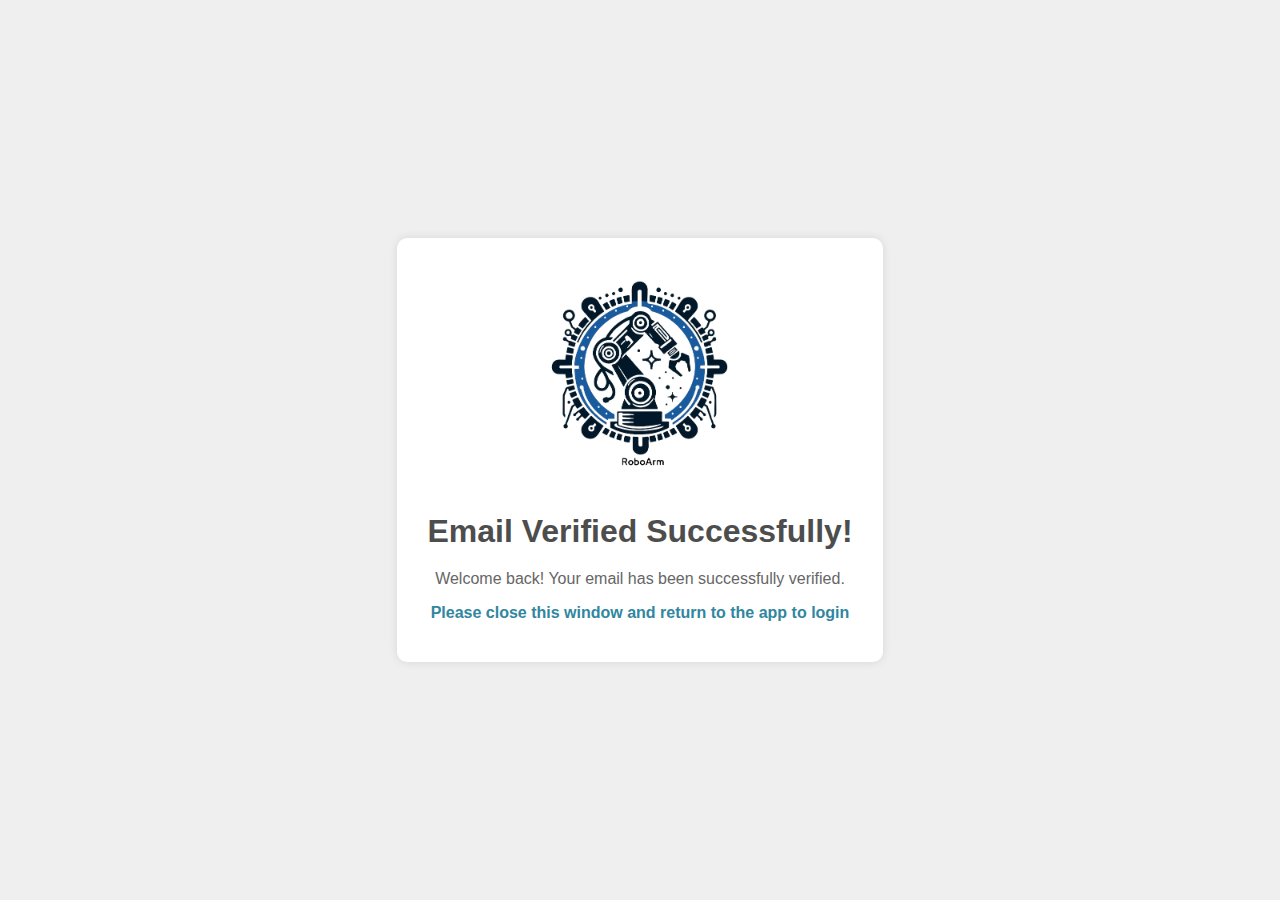
<file: Web/Account Mangment/public/index.html>
<!DOCTYPE html>
<html lang="en">

<head>
    <meta charset="UTF-8">
    <meta name="viewport" content="width=device-width, initial-scale=1.0">
    <link rel="icon" type="image/x-icon" href="images/roboarmlogo.png">
    <title>Email Verification Success</title>
    <style>
        body {
            font-family: Arial, sans-serif;
            background-color: #EFEFEF;
            margin: 0;
            padding: 0;
            display: flex;
            justify-content: center;
            align-items: center;
            height: 100vh;
        }

        .container {
            text-align: center;
            background-color: #FFF;
            padding: 30px;
            border-radius: 10px;
            box-shadow: 0px 0px 10px 0px rgba(0, 0, 0, 0.1);
            animation: fadeIn 0.5s ease-out;
            position: relative;
        }

        .container img {
            width: 200px;
            border-radius: 50%;
            margin-bottom: 20px;
        }

        h1 {
            color: #4D4D4D;
            margin-bottom: 20px;
            animation: slideInDown 0.5s ease-out;
        }

        p {
            color: #666;
            margin-bottom: 10px;
            animation: slideInUp 0.5s ease-out;
        }

        #p {
            color: #3186A0;
            text-decoration: none;
            font-weight: bold;
            transition: color 0.3s ease;
        }

        #p:hover {
            color: #0056b3;
        }

        @keyframes fadeIn {
            from {
                opacity: 0;
            }

            to {
                opacity: 1;
            }
        }

        @keyframes slideInDown {
            from {
                transform: translateY(-50%);
            }

            to {
                transform: translateY(0);
            }
        }

        @keyframes slideInUp {
            from {
                transform: translateY(50%);
            }

            to {
                transform: translateY(0);
            }
        }
    </style>
</head>

<body>
    <div class="container">
        <img src="images/roboarmlogo.png" alt="roboarmlogo">
        <h1>Email Verified Successfully!</h1>
        <p>Welcome back! Your email has been successfully verified.</p>
        <p id="p">Please close this window and return to the app to login</p>
    </div>
</body>

</html>
</file>
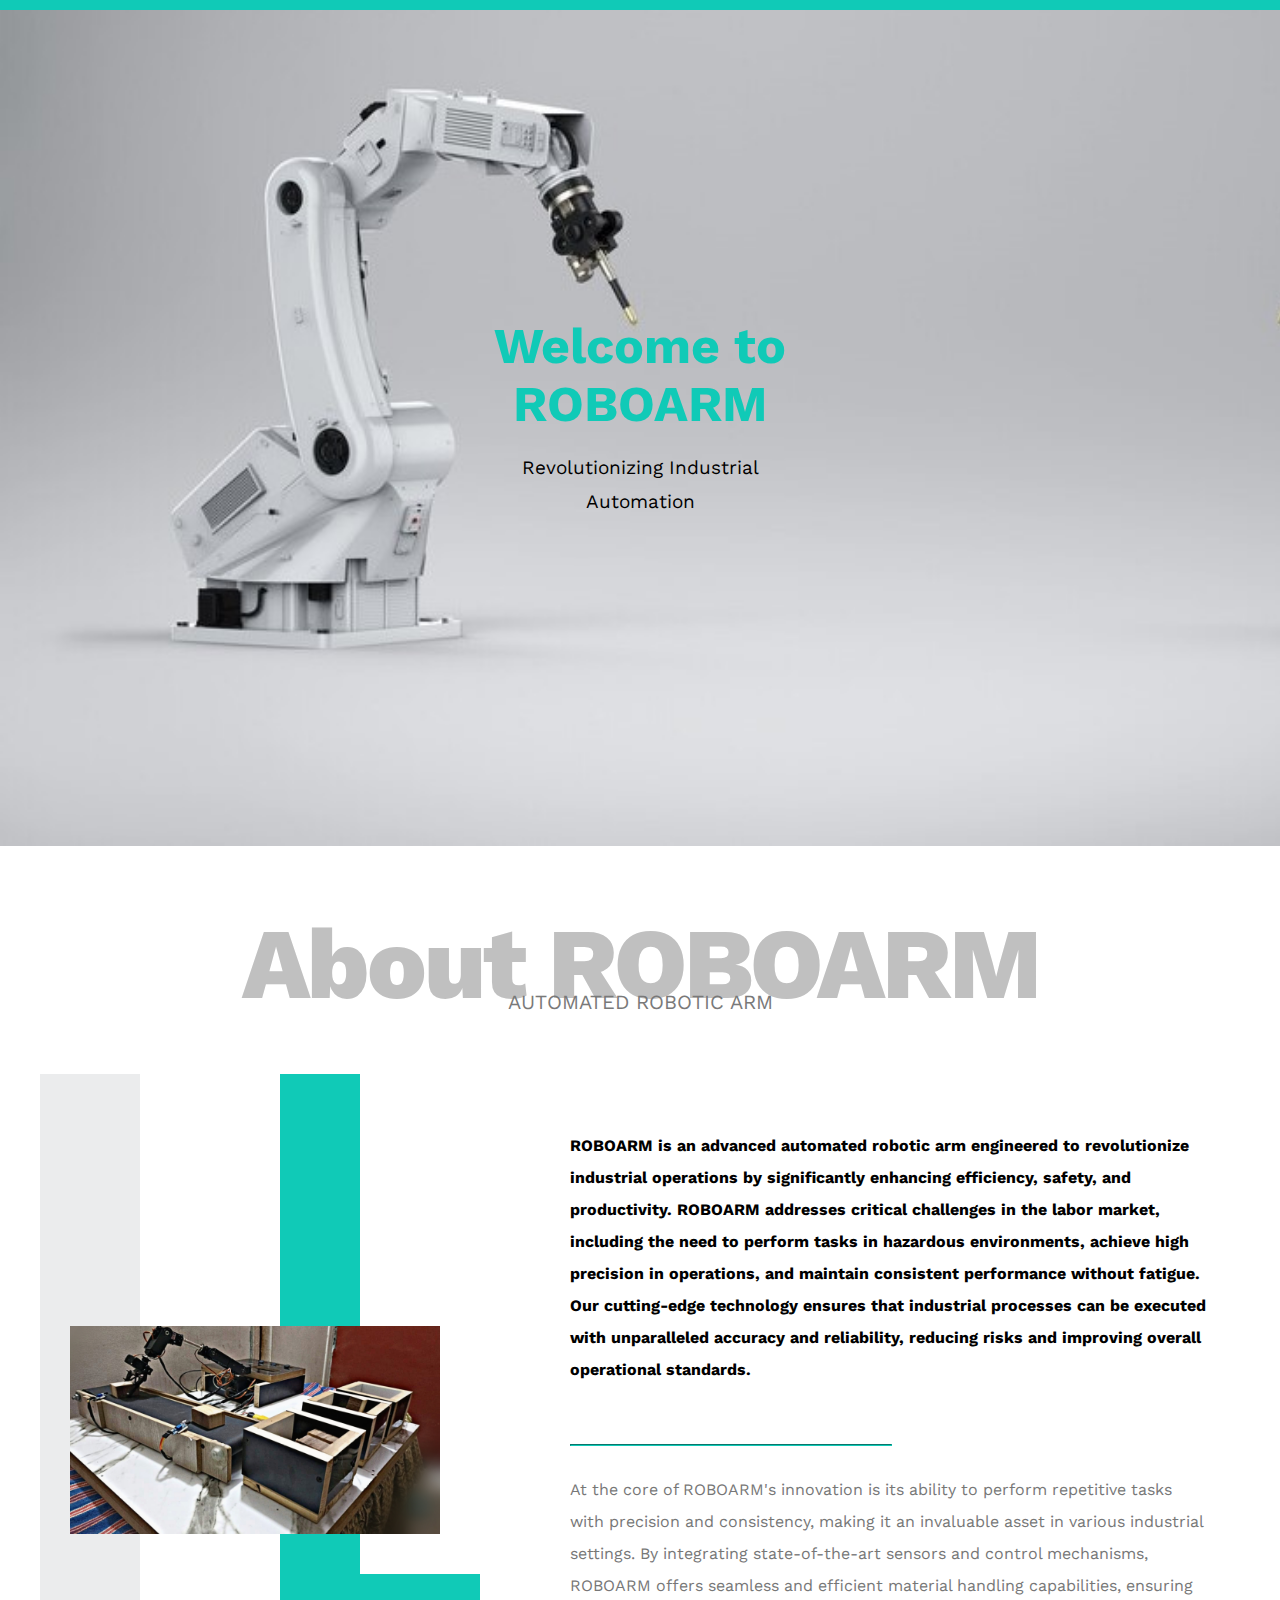
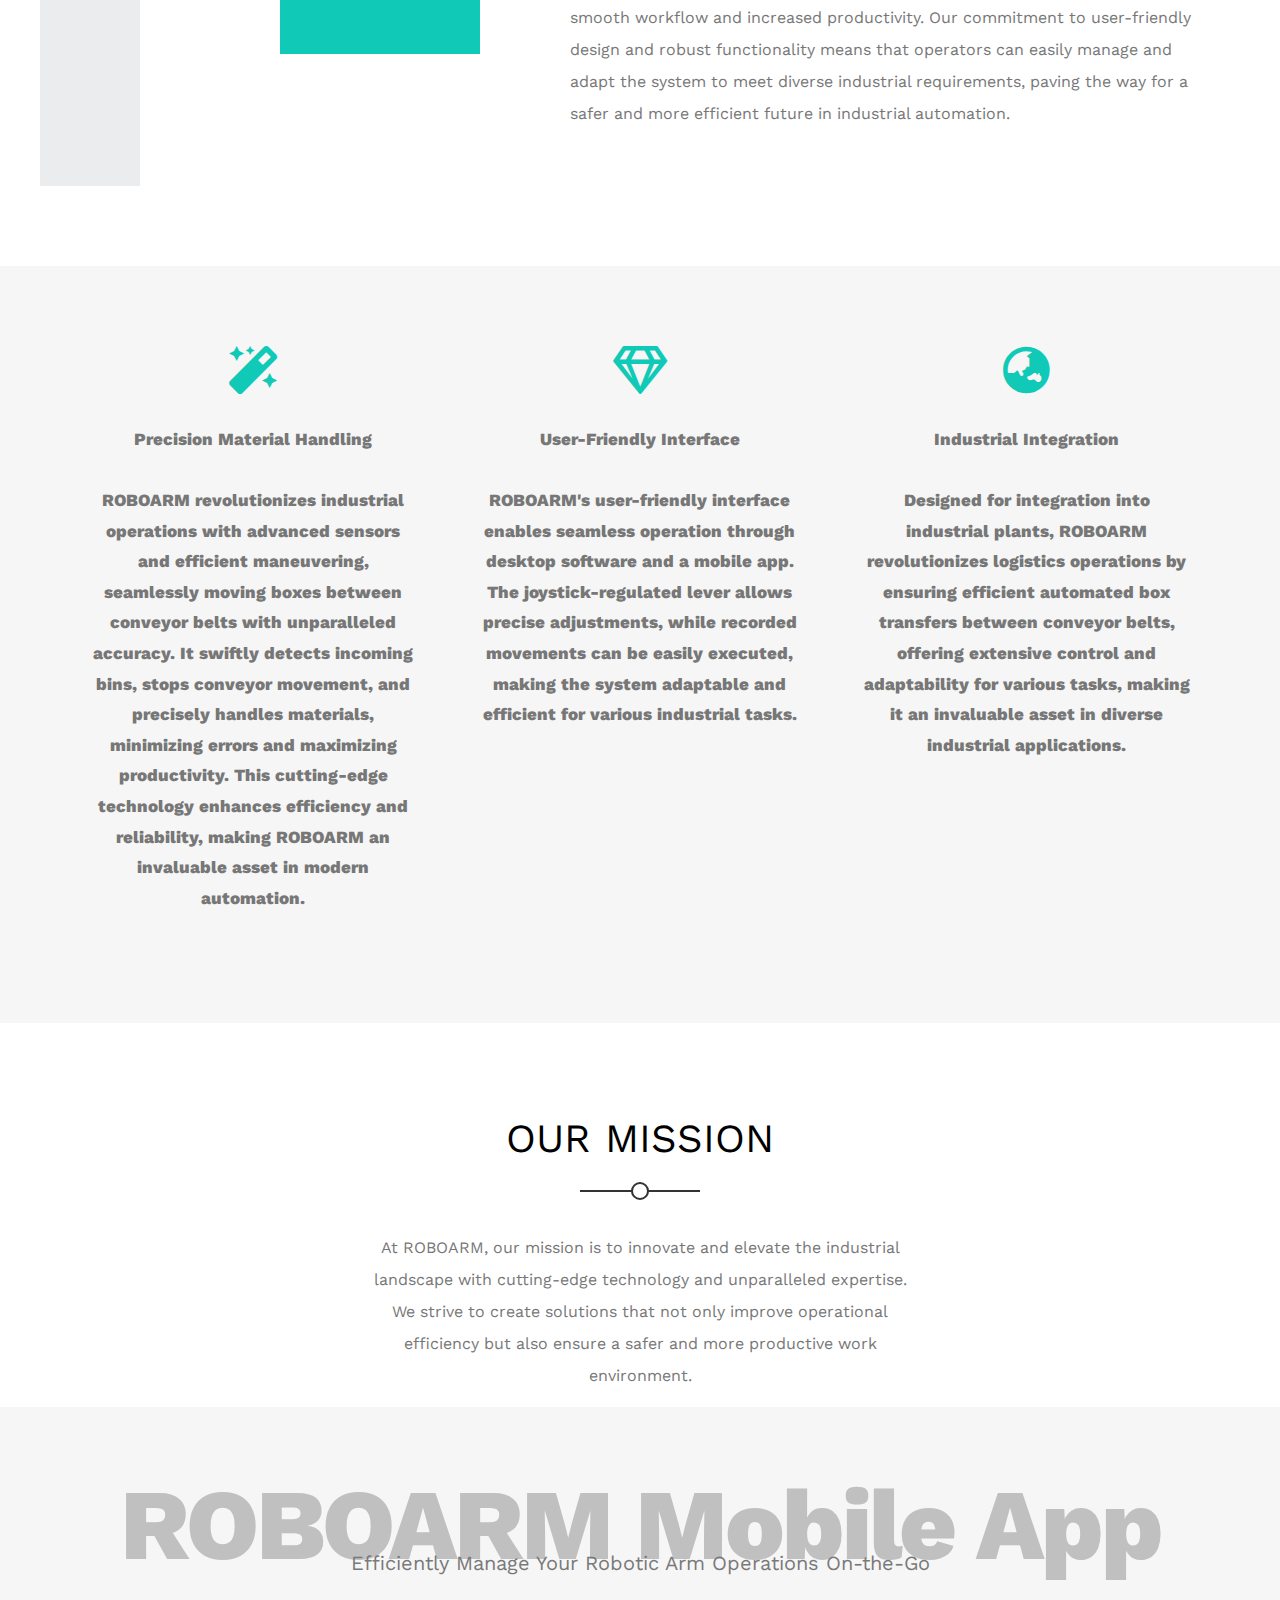
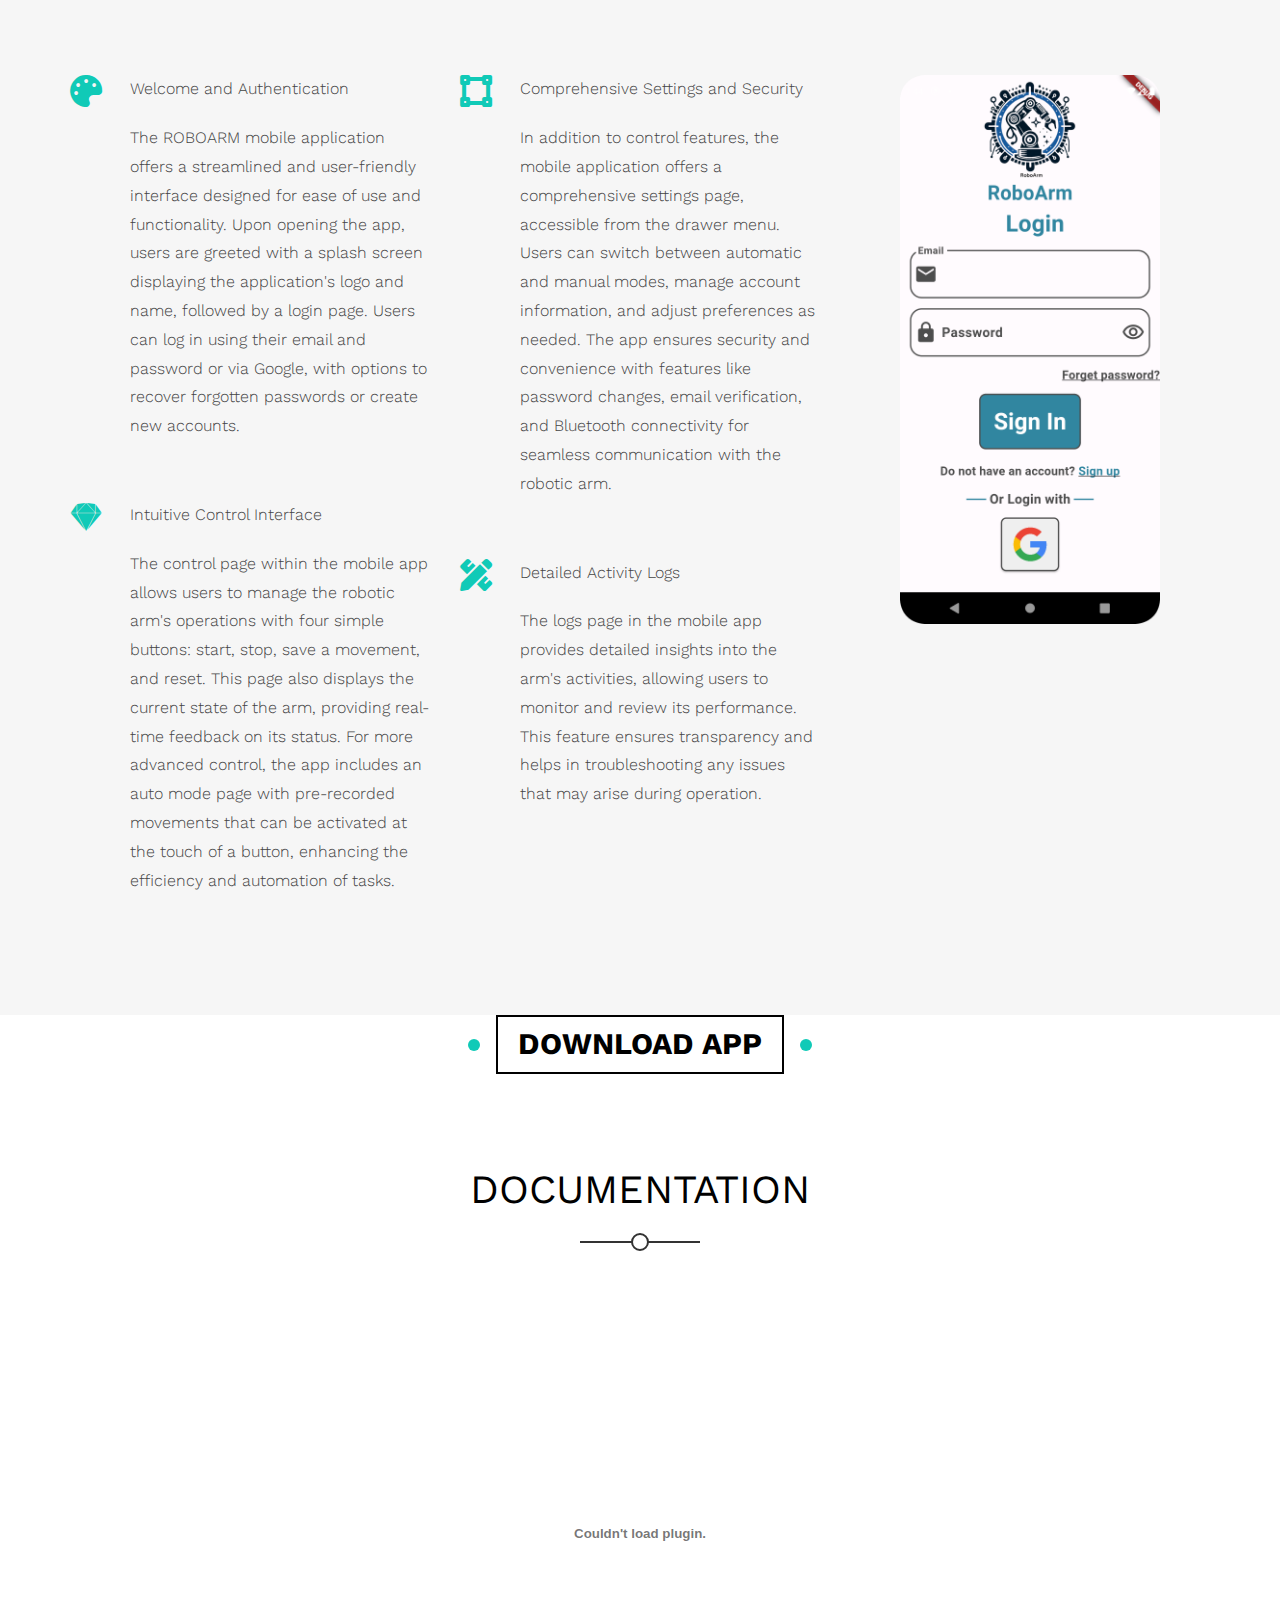
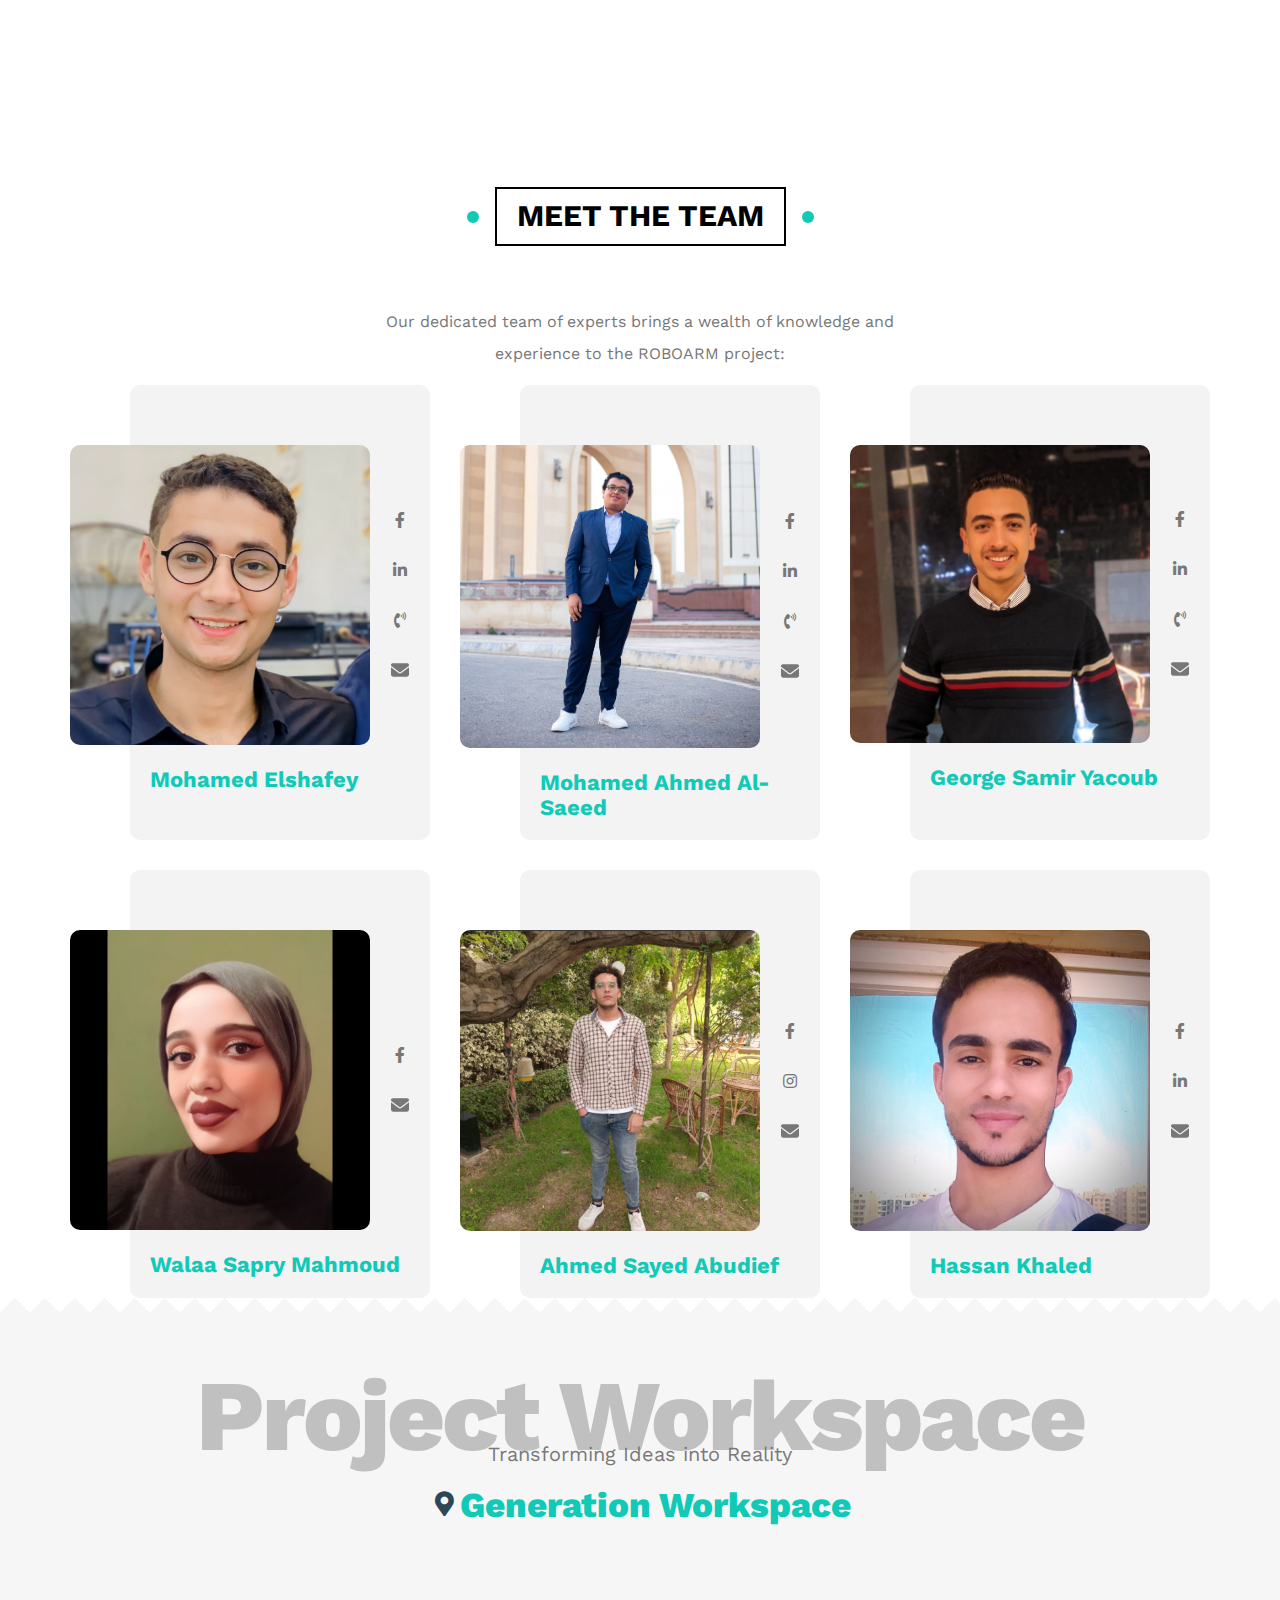
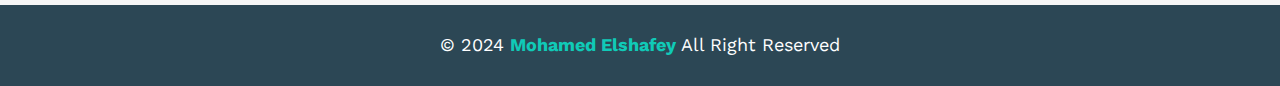
<file: Web/Project Website/public/index.html>
<!DOCTYPE html>
<html lang="en">
<head>
    <meta charset="UTF-8">
    <meta http-equiv="X-UA-Compatible" content="IE=edge">
    <meta name="viewport" content="width=device-width, initial-scale=1.0">
    <meta name="Description" content="Templete training">
    <link rel="icon" type="image/x-icon" href="images/roboarmlogo.ico">
    <!-- Main templete css file -->
    <link rel="stylesheet" href="CSS/leon.css">
    <!-- Render all elements normally -->
    <link rel="stylesheet" href="CSS/normalize.css">
    <!-- Font awesome library -->
    <link rel="stylesheet" href="CSS/all.min.css">
    <!-- Google fonts -->
    <link rel="preconnect" href="https://fonts.googleapis.com">
    <link rel="preconnect" href="https://fonts.gstatic.com" crossorigin>
    <link href="https://fonts.googleapis.com/css2?family=Work+Sans:wght@100;200;300;400;500;600;700;800&display=swap" rel="stylesheet">
    <title>ROBOARM</title>
</head>
<body>
    <div id="long-head"></div>
    <!-- Start landing section -->
    <div class="landing">
        <div class="intro-text">
            <h1>Welcome to ROBOARM</h1>
            <p>Revolutionizing Industrial Automation</p>
        </div>
    </div>
    <!-- End landing section -->
        <!-- Start about -->
        <div class="about" id="about">
            <div class="contanier">
                <h2 class="speacial-heading">About ROBOARM</h2>
                <p>AUTOMATED ROBOTIC ARM</p>
                <div class="about-content">
                    <div class="image">
                        <img src="Images/about.jpg" alt="">
                    </div>
                    <div class="text">
                        <p>
                            ROBOARM is an advanced automated robotic arm engineered to revolutionize industrial operations by significantly
                            enhancing efficiency, safety, and productivity. ROBOARM addresses critical challenges in the labor market, including the
                            need to perform tasks in hazardous environments, achieve high precision in operations, and maintain consistent
                            performance without fatigue. Our cutting-edge technology ensures that industrial processes can be executed with
                            unparalleled accuracy and reliability, reducing risks and improving overall operational standards.
                        </p>
                        <hr>
                        <p>
                            At the core of ROBOARM's innovation is its ability to perform repetitive tasks with precision and consistency, making it
                            an invaluable asset in various industrial settings. By integrating state-of-the-art sensors and control mechanisms,
                            ROBOARM offers seamless and efficient material handling capabilities, ensuring smooth workflow and increased
                            productivity. Our commitment to user-friendly design and robust functionality means that operators can easily manage and
                            adapt the system to meet diverse industrial requirements, paving the way for a safer and more efficient future in
                            industrial automation.
                        </p>
                    </div>
                </div>
            </div>
        </div>
        <!-- End about -->
    <!-- Start features -->
    <div class="features">
        <div class="contanier">
            <div class="feat">
                <i class="fas fa-magic fa-3x"></i>
                <p>Precision Material Handling</p>
                <p>ROBOARM revolutionizes industrial operations with advanced sensors and efficient maneuvering, seamlessly moving boxes
                between conveyor belts with unparalleled accuracy. It swiftly detects incoming bins, stops conveyor movement, and
                precisely handles materials, minimizing errors and maximizing productivity. This cutting-edge technology enhances
                efficiency and reliability, making ROBOARM an invaluable asset in modern automation.</p>
            </div>
            <div class="feat">
                <i class="far fa-gem fa-3x"></i>
                <p>User-Friendly Interface</p>
                <p>ROBOARM's user-friendly interface enables seamless operation through desktop software and a mobile app. The
                joystick-regulated lever allows precise adjustments, while recorded movements can be easily executed, making the system
                adaptable and efficient for various industrial tasks.</p>
            </div>
            <div class="feat">
                <i class="fas fa-globe-asia fa-3x"></i>
                <p>Industrial Integration</p>
                <p>Designed for integration into industrial plants, ROBOARM revolutionizes logistics operations by ensuring efficient
                automated box transfers between conveyor belts, offering extensive control and adaptability for various tasks, making it
                an invaluable asset in diverse industrial applications.</p>
            </div>
        </div>
    </div>
    <!-- End features --> 
    <div class="about2">
        <div class="container2">
            <div class="main-heading2">
                <h2>Our Mission</h2>
                <p>
                    At ROBOARM, our mission is to innovate and elevate the industrial landscape with cutting-edge technology and
                    unparalleled expertise. We strive to create solutions that not only improve operational efficiency but also ensure a
                    safer and more productive work environment.
                </p>
            </div>
        </div>
    </div>
    <!-- Start services -->
    <div class="services con" id="services">
        <div class="contanier ">
            <h2 class="speacial-heading">ROBOARM Mobile App</h2>
            <p>Efficiently Manage Your Robotic Arm Operations On-the-Go</p>
            <div class="services-content">
                <div class="col">
                    <!-- Start service -->
                    <div class="srv">
                        <i class="fas fa-palette fa-2x"></i>
                        <div class="text">
                            <p>Welcome and Authentication</p>
                            <p>
                                The ROBOARM mobile application offers a streamlined and user-friendly interface designed for ease of use and
                                functionality. Upon opening the app, users are greeted with a splash screen displaying the application's logo and name,
                                followed by a login page. Users can log in using their email and password or via Google, with options to recover
                                forgotten passwords or create new accounts.
                            </p>
                        </div>
                    </div>
                    <div class="srv">
                        <i class="fab fa-sketch fa-2x"></i>
                        <div class="text">
                            <p>Intuitive Control Interface</p>
                            <p>
                                The control page within the mobile app allows users to manage the robotic arm's operations with four simple buttons:
                                start, stop, save a movement, and reset. This page also displays the current state of the arm, providing real-time
                                feedback on its status. For more advanced control, the app includes an auto mode page with pre-recorded movements that
                                can be activated at the touch of a button, enhancing the efficiency and automation of tasks.
                            </p>
                        </div>
                    </div>
                    <!-- End service -->
                </div>
                <div class="col">
                    <!-- Start service -->
                    <div class="srv">
                        <i class="fas fa-vector-square fa-2x"></i>
                        <div class="text">
                            <p>Comprehensive Settings and Security</p>
                            <p>
                                In addition to control features, the mobile application offers a comprehensive settings page, accessible from the drawer
                                menu. Users can switch between automatic and manual modes, manage account information, and adjust preferences as needed.
                                The app ensures security and convenience with features like password changes, email verification, and Bluetooth
                                connectivity for seamless communication with the robotic arm.
                            </p>
                        </div>
                    </div>
                    <div class="srv">
                        <i class="fas fa-pencil-ruler fa-2x"></i>
                        <div class="text">
                            <p>Detailed Activity Logs</p>
                            <p>
                                The logs page in the mobile app provides detailed insights into the arm's activities, allowing users to monitor and
                                review its performance. This feature ensures transparency and helps in troubleshooting any issues that may arise during
                                operation.
                            </p>
                        </div>
                        <!-- End service -->
                    </div>
                </div>
                <div class="col">
                    <div class="image img-col">
                        <img src="Images/mobile.png" alt="">
                        
                    </div>
                </div>
                
            </div>
        </div>
    </div>
    <!-- End services -->
    
    <a href="https://drive.google.com/file/d/1cyYwm4uvVp4C34XEg5TqvHN0xQ8GD41H/view?usp=drivesdk" target="_blank" id="app"><h2 class="main-title3">Download App</h2></a>
    <!-- End features -->
    <div class="about2">
        <div class="container2">
            <div class="main-heading2">
                <h2>DOCUMENTATION</h2>
                <embed src="docs/Project documentation.pdf" type="application/pdf" width="100%" height="500px" />
            </div>
        </div>
    </div>
    <!-- Start services -->
    <!-- Start Team -->
    <div class="team3" id="team3">
        <h2 class="main-title3">Meet the Team</h2>
            <!-- End features -->
            <div class="about2">
                <div class="container2">
                    <div class="main-heading2">
                        <p>
                            Our dedicated team of experts brings a wealth of knowledge and experience to the ROBOARM project:
                        </p>
                    </div>
                </div>
            </div>
            <!-- Start services -->
        <div class="container3">
            
            <div class="box3">
                <div class="data3">
                    <img src="Images/team-01.jpg" alt="" />
                    <div class="social3">
                        <a href="https://www.facebook.com/profile.php?id=100018162397224" target="_blank">
                            <i class="fab fa-facebook-f"></i>
                        </a>
                        <a href="https://www.linkedin.com/in/mohamed-elshafey-381401216/" target="_blank">
                            <i class="fab fa-linkedin-in"></i>
                        </a>
                        <a href="https://wa.me/+2001222592846" target="_blank">
                            <i class="fas fa-phone-volume fa-fw"></i>
                        </a>
                        <a href="mailto:moshafey18@gmail.com?subject=Contact" target="_blank">
                            <svg xmlns="http://www.w3.org/2000/svg"  width="18" height="18"
                                viewBox="0 0 512 512"><!--!Font Awesome Free 6.5.2 by @fontawesome - https://fontawesome.com License - https://fontawesome.com/license/free Copyright 2024 Fonticons, Inc.-->
                                <path
                                    style="fill: #777;" d="M48 64C21.5 64 0 85.5 0 112c0 15.1 7.1 29.3 19.2 38.4L236.8 313.6c11.4 8.5 27 8.5 38.4 0L492.8 150.4c12.1-9.1 19.2-23.3 19.2-38.4c0-26.5-21.5-48-48-48H48zM0 176V384c0 35.3 28.7 64 64 64H448c35.3 0 64-28.7 64-64V176L294.4 339.2c-22.8 17.1-54 17.1-76.8 0L0 176z" />
                            </svg>
                        </a>
                    </div>
                </div>
                <div class="info3">
                    <h3>Mohamed Elshafey</h3>
                </div>
            </div>
            <div class="box3">
                <div class="data3">
                    <img src="Images/team-02.jpg" alt="" />
                    <div class="social3">
                        <a href="https://www.facebook.com/profile.php?id=100023951880431&mibextid=ZbWKwL" target="_blank">
                            <i class="fab fa-facebook-f"></i>
                        </a>
                        <a href="https://www.linkedin.com/in/mohamed-elsaeid-293782262?utm_source=share&utm_campaign=share_via&utm_content=profile&utm_medium=android_app" target="_blank">
                            <i class="fab fa-linkedin-in"></i>
                        </a>
                        <a href="https://wa.me/+2001551686614" target="_blank">
                            <i class="fas fa-phone-volume fa-fw"></i>
                        </a>
                        <a href="mailto:mohmedamed5555@gmail.com?subject=Contact">
                            <svg xmlns="http://www.w3.org/2000/svg" width="18" height="18"
                                viewBox="0 0 512 512"><!--!Font Awesome Free 6.5.2 by @fontawesome - https://fontawesome.com License - https://fontawesome.com/license/free Copyright 2024 Fonticons, Inc.-->
                                <path style="fill: #777;"
                                    d="M48 64C21.5 64 0 85.5 0 112c0 15.1 7.1 29.3 19.2 38.4L236.8 313.6c11.4 8.5 27 8.5 38.4 0L492.8 150.4c12.1-9.1 19.2-23.3 19.2-38.4c0-26.5-21.5-48-48-48H48zM0 176V384c0 35.3 28.7 64 64 64H448c35.3 0 64-28.7 64-64V176L294.4 339.2c-22.8 17.1-54 17.1-76.8 0L0 176z" />
                            </svg>
                        </a>
                    </div>
                </div>
                <div class="info3">
                    <h3>Mohamed Ahmed Al-Saeed</h3>
                </div>
            </div>
            <div class="box3">
                <div class="data3">
                    <img src="Images/team-03.jpg" alt="" />
                    <div class="social3">
                        <a href="https://www.facebook.com/share/HKPFLax1ZKkqoJ7m/?mibextid=qi2Omg" target="_blank">
                            <i class="fab fa-facebook-f"></i>
                        </a>
                        <a href="https://www.linkedin.com/in/george-samir-yacoub-5655ab317?utm_source=share&utm_campaign=share_via&utm_content=profile&utm_medium=android_app" target="_blank">
                            <i class="fab fa-linkedin-in"></i>
                        </a>
                        <a href="https://wa.me/+2001229656371" target="_blank">
                            <i class="fas fa-phone-volume fa-fw"></i>
                        </a>
                        <a href="mailto:georgejacob975@gmail.com?subject=Contact" target="_blank">
                            <svg xmlns="http://www.w3.org/2000/svg" width="18" height="18"
                                viewBox="0 0 512 512"><!--!Font Awesome Free 6.5.2 by @fontawesome - https://fontawesome.com License - https://fontawesome.com/license/free Copyright 2024 Fonticons, Inc.-->
                                <path style="fill: #777;"
                                    d="M48 64C21.5 64 0 85.5 0 112c0 15.1 7.1 29.3 19.2 38.4L236.8 313.6c11.4 8.5 27 8.5 38.4 0L492.8 150.4c12.1-9.1 19.2-23.3 19.2-38.4c0-26.5-21.5-48-48-48H48zM0 176V384c0 35.3 28.7 64 64 64H448c35.3 0 64-28.7 64-64V176L294.4 339.2c-22.8 17.1-54 17.1-76.8 0L0 176z" />
                            </svg>
                        </a>
                    </div>
                </div>
                <div class="info3">
                    <h3>George Samir Yacoub</h3>
                </div>
            </div>
            <div class="box3">
                <div class="data3">
                    <img src="Images/team-04.jpg" alt="" />
                    <div class="social3">
                        <a href="" target="_blank">
                            <i class="fab fa-facebook-f"></i>
                        </a>
                        <a href="mailto:walaasapry92@gmail.com?subject=Contact" target="_blank">
                            <svg xmlns="http://www.w3.org/2000/svg" width="18" height="18"
                                viewBox="0 0 512 512"><!--!Font Awesome Free 6.5.2 by @fontawesome - https://fontawesome.com License - https://fontawesome.com/license/free Copyright 2024 Fonticons, Inc.-->
                                <path style="fill: #777;"
                                    d="M48 64C21.5 64 0 85.5 0 112c0 15.1 7.1 29.3 19.2 38.4L236.8 313.6c11.4 8.5 27 8.5 38.4 0L492.8 150.4c12.1-9.1 19.2-23.3 19.2-38.4c0-26.5-21.5-48-48-48H48zM0 176V384c0 35.3 28.7 64 64 64H448c35.3 0 64-28.7 64-64V176L294.4 339.2c-22.8 17.1-54 17.1-76.8 0L0 176z" />
                            </svg>
                        </a>
                    </div>
                </div>
                <div class="info3">
                    <h3>Walaa Sapry Mahmoud</h3>
                </div>
            </div>
            <div class="box3">
                <div class="data3">
                    <img src="Images/team-05.png" alt="" />
                    <div class="social3">
                        <a href="https://www.facebook.com/profile.php?id=100090392276635" target="_blank">
                            <i class="fab fa-facebook-f"></i>
                        </a>
                        <a href="https://www.instagram.com/amedsayed23/" target="_blank">
                            <i class="fab fa-instagram"></i>
                        </a>
                        <a href="mailto:ahmed.s.dief@gmail.com?subject=Contact" target="_blank">
                            <svg xmlns="http://www.w3.org/2000/svg" width="18" height="18"
                                viewBox="0 0 512 512"><!--!Font Awesome Free 6.5.2 by @fontawesome - https://fontawesome.com License - https://fontawesome.com/license/free Copyright 2024 Fonticons, Inc.-->
                                <path style="fill: #777;"
                                    d="M48 64C21.5 64 0 85.5 0 112c0 15.1 7.1 29.3 19.2 38.4L236.8 313.6c11.4 8.5 27 8.5 38.4 0L492.8 150.4c12.1-9.1 19.2-23.3 19.2-38.4c0-26.5-21.5-48-48-48H48zM0 176V384c0 35.3 28.7 64 64 64H448c35.3 0 64-28.7 64-64V176L294.4 339.2c-22.8 17.1-54 17.1-76.8 0L0 176z" />
                            </svg>
                        </a>
                    </div>
                </div>
                <div class="info3">
                    <h3>Ahmed Sayed Abudief</h3>
                </div>
            </div>
            <div class="box3">
                <div class="data3">
                    <img src="Images/team-06.jpg" alt="" />
                    <div class="social3">
                        <a href="https://www.facebook.com/hassan.sheba.73?mibextid=ZbWKwL" target="_blank">
                            <i class="fab fa-facebook-f"></i>
                        </a>
                        <a href="https://www.linkedin.com/in/hassan-khaled-385a49316" target="_blank">
                            <i class="fab fa-linkedin-in"></i>
                        </a>
                        <a href="mailto:hassanmyg.7@gmail.com?subject=Contact" target="_blank">
                            <svg xmlns="http://www.w3.org/2000/svg" width="18" height="18"
                                viewBox="0 0 512 512"><!--!Font Awesome Free 6.5.2 by @fontawesome - https://fontawesome.com License - https://fontawesome.com/license/free Copyright 2024 Fonticons, Inc.-->
                                <path style="fill: #777;"
                                    d="M48 64C21.5 64 0 85.5 0 112c0 15.1 7.1 29.3 19.2 38.4L236.8 313.6c11.4 8.5 27 8.5 38.4 0L492.8 150.4c12.1-9.1 19.2-23.3 19.2-38.4c0-26.5-21.5-48-48-48H48zM0 176V384c0 35.3 28.7 64 64 64H448c35.3 0 64-28.7 64-64V176L294.4 339.2c-22.8 17.1-54 17.1-76.8 0L0 176z" />
                            </svg>
                        </a>
                    </div>
                </div>
                <div class="info3">
                    <h3>Hassan Khaled</h3>
                </div>
            </div>
        </div>
    </div>
    <div class="spikes3"></div>
    <!-- End Team -->


    <!-- Start contact -->
    <div class="contact" id="contact">
        <div class="container">
            <h2 class="speacial-heading">Project Workspace</h2>
            <p>Transforming Ideas into Reality</p>
            <div class="info">
                
                <a href="https://maps.app.goo.gl/G2fVGfLPa17m5ucR9" class="link" target="_blank"><p class="label"><i class="fas fa-map-marker-alt fa-fw" font-size="25px"></i></p>Generation Workspace</a>
                
            </div>
        </div>
    </div>
    <!-- End contact -->
    <!-- Start footer -->
    <div class="footer">
        &copy; 2024 <span><a href="https://www.facebook.com/profile.php?id=100018162397224" target="_blank" rel="noopener noreferrer">Mohamed Elshafey</a></span> All Right Reserved
    </div>
    <!-- End footer -->
</body>
</html>
</file>
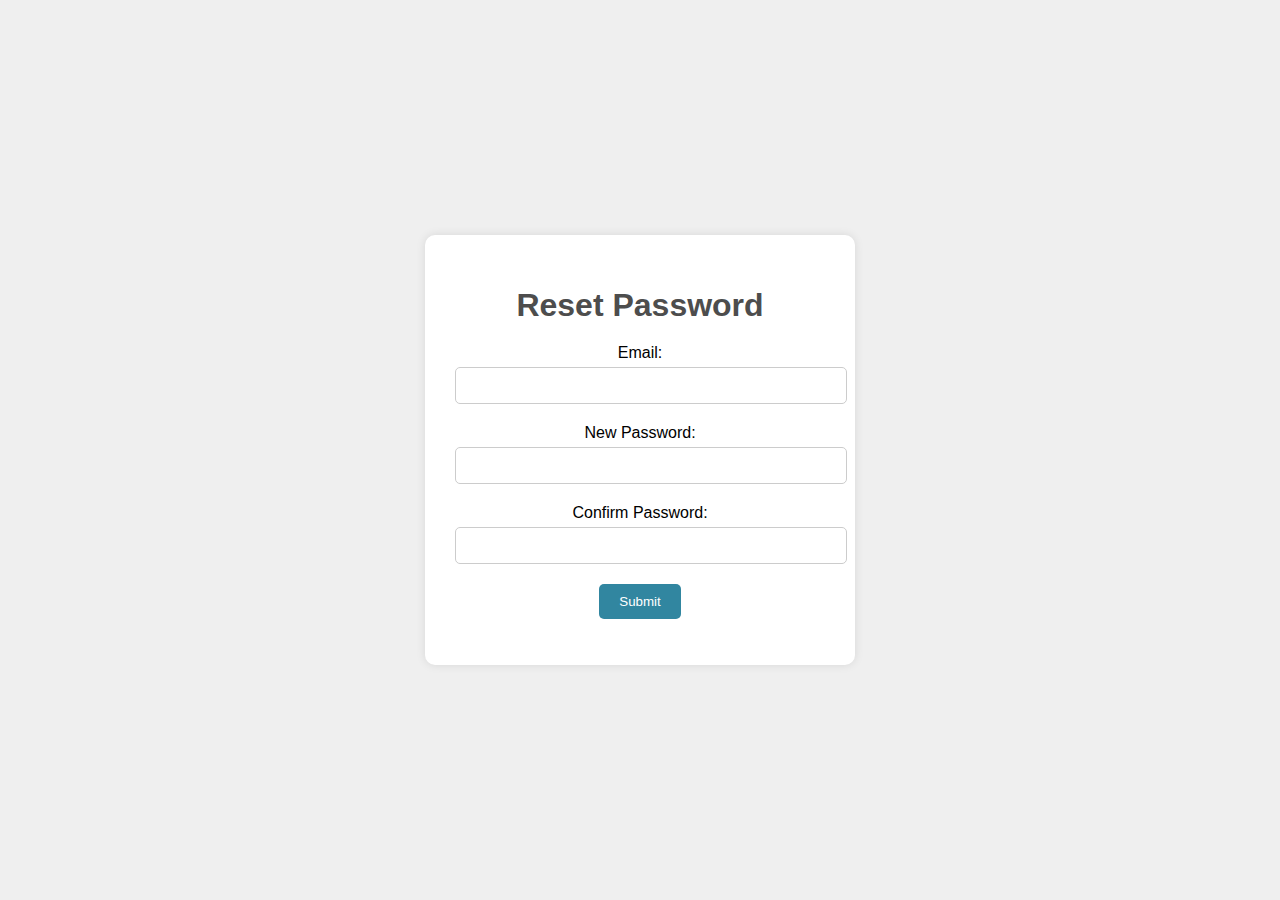
<file: Web/Account Mangment/public/p/resetPassword.html>
<!DOCTYPE html>
<html lang="en">

<head>
    <meta charset="UTF-8">
    <meta name="viewport" content="width=device-width, initial-scale=1.0">
    <link rel="icon" type="image/x-icon" href="../images/roboarmlogo.png">
    <title>RoboArm Reset Password</title>
    <style>
        body {
            font-family: Arial, sans-serif;
            background-color: #EFEFEF;
            margin: 0;
            padding: 0;
            display: flex;
            justify-content: center;
            align-items: center;
            height: 100vh;
        }

        .container {
            text-align: center;
            background-color: #FFF;
            padding: 30px;
            border-radius: 10px;
            box-shadow: 0px 0px 10px 0px rgba(0, 0, 0, 0.1);
            width: 370px;
        }

        h1 {
            color: #4D4D4D;
            margin-bottom: 20px;
        }

        .form-group {
            margin-bottom: 20px;
        }

        label {
            display: block;
            margin-bottom: 5px;
        }

        input {
            width: 100%;
            padding: 10px;
            border: 1px solid #ccc;
            border-radius: 5px;
        }

        button {
            padding: 10px 20px;
            background-color: #3186A0;
            color: white;
            border: none;
            border-radius: 5px;
            cursor: pointer;
        }

        button:hover {
            background-color: #0056b3;
        }

        #error-msg {
            color: red;
            margin-top: 10px;
        }
    </style>
</head>

<body>
    <div class="container">
        <h1>Reset Password</h1>
        <form id="passwordForm">
            <div class="form-group">
                <label for="email">Email:</label>
                <input type="email" id="email" name="email">
            </div>
            <div class="form-group">
                <label for="newPassword">New Password:</label>
                <input type="password" id="newPassword" name="newPassword">
            </div>
            <div class="form-group">
                <label for="confirmPassword">Confirm Password:</label>
                <input type="password" id="confirmPassword" name="confirmPassword">
            </div>
            <button type="submit">Submit</button>
            <p id="error-msg"></p>
        </form>
    </div>
</body>
<script type="module" src="../js/resetPassword.js"></script>


</html>
</file>
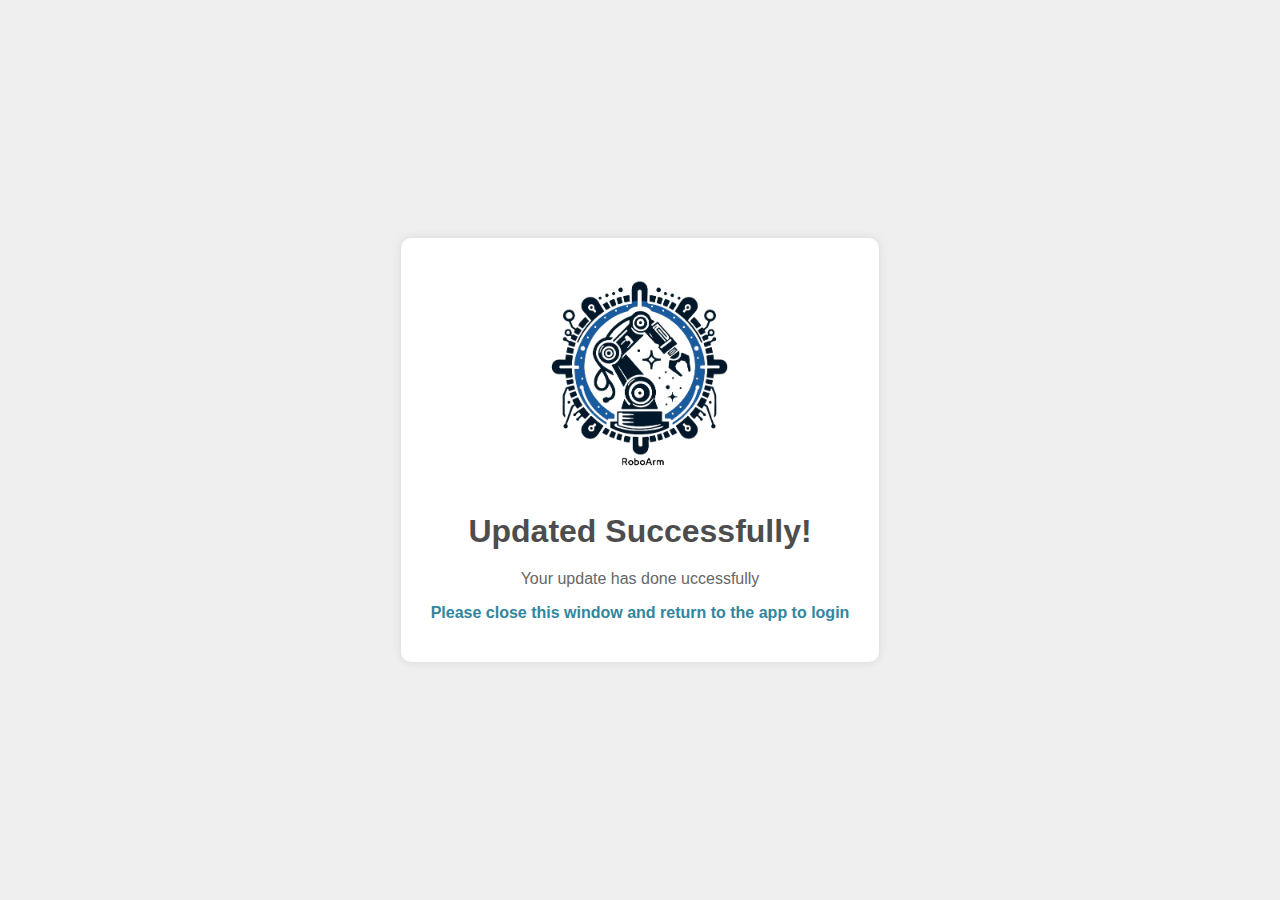
<file: Web/Account Mangment/public/p/updateChanged.html>
<!DOCTYPE html>
<html lang="en">

<head>
    <meta charset="UTF-8">
    <meta name="viewport" content="width=device-width, initial-scale=1.0">
    <link rel="icon" type="image/x-icon" href="../images/roboarmlogo.png">
    <title>Update Success</title>
    <style>
        body {
            font-family: Arial, sans-serif;
            background-color: #EFEFEF;
            margin: 0;
            padding: 0;
            display: flex;
            justify-content: center;
            align-items: center;
            height: 100vh;
        }

        .container {
            text-align: center;
            background-color: #FFF;
            padding: 30px;
            border-radius: 10px;
            box-shadow: 0px 0px 10px 0px rgba(0, 0, 0, 0.1);
            animation: fadeIn 0.5s ease-out;
            position: relative;
        }

        .container img {
            width: 200px;
            border-radius: 50%;
            margin-bottom: 20px;
        }

        h1 {
            color: #4D4D4D;
            margin-bottom: 20px;
            animation: slideInDown 0.5s ease-out;
        }

        p {
            color: #666;
            margin-bottom: 10px;
            animation: slideInUp 0.5s ease-out;
        }

        #p {
            color: #3186A0;
            text-decoration: none;
            font-weight: bold;
            transition: color 0.3s ease;
        }

        #p:hover {
            color: #0056b3;
        }

        @keyframes fadeIn {
            from {
                opacity: 0;
            }

            to {
                opacity: 1;
            }
        }

        @keyframes slideInDown {
            from {
                transform: translateY(-50%);
            }

            to {
                transform: translateY(0);
            }
        }

        @keyframes slideInUp {
            from {
                transform: translateY(50%);
            }

            to {
                transform: translateY(0);
            }
        }
    </style>
</head>

<body>
    <div class="container">
        <img src="../images/roboarmlogo.png" alt="roboarmlogo">
        <h1>Updated Successfully!</h1>
        <p>Your update has done uccessfully</p>
        <p id="p">Please close this window and return to the app to login</p>
    </div>
</body>

</html>
</file>
<file: Web/Project Website/public/CSS/leon.css>
/* Start CSS code */
/* Start varibles */
:root {
  --main-color: #10cab7;
  --secondry-color: #2c4755;
  --section-padding: 60px;
  --section-backhround: #f6f6f6;
  --main-transition: 0.3s;
}
/* End varibles */
/* Start main rules [Must be in any page] */
/*Start global rules */
.main-title3 {
  text-transform: uppercase;
  margin: 0 auto 0;
  border: 2px solid black;
  padding: 10px 20px;
  font-size: 30px;
  width: fit-content;
  position: relative;
  z-index: 1;
  transition: var(--main-transition);
}
.main-title3::before,
.main-title3::after {
  content: "";
  width: 12px;
  height: 12px;
  background-color: var(--main-color);
  position: absolute;
  border-radius: 50%;
  top: 50%;
  transform: translateY(-50%);
}
.main-title3::before {
  left: -30px;
}
.main-title3::after {
  right: -30px;
}
.main-title3:hover::before {
  z-index: -1;
  animation: left-move 0.5s linear forwards;
}
.main-title3:hover::after {
  z-index: -1;
  animation: right-move 0.5s linear forwards;
}
.main-title3:hover {
  color: white;
  border: 2px solid white;
  transition-delay: 0.5s;
}
.spikes3 {
  position: relative;
}
.spikes3::after {
  content: "";
  position: absolute;
  right: 0;
  width: 100%;
  height: 30px;
  z-index: 1;
  background-image: linear-gradient(135deg, white 25%, transparent 25%),
    linear-gradient(225deg, white 25%, transparent 25%);
  background-size: 30px 30px;
}
* {
  -webkit-box-sizing: border-box;
  -moz-box-sizing: border-box;
  box-sizing: border-box;
}
html {
  scroll-behavior: smooth;
}
body {
  font-family: "Work Sans", sans-serif;
}
.contanier {
  padding: 0 15px;
  margin: 0 auto;
}
a {
  text-decoration: none;
}
@media (min-width: 768px) {
  .container2 {
    width: 750px;
  }
}
/* Medium */
@media (min-width: 992px) {
  .container2 {
    width: 970px;
  }
}
/* Large */
@media (min-width: 1200px) {
  .container2 {
    width: 1170px;
  }
}
@media (min-width: 768px) {
  .container3 {
    width: 750px;
  }
}
/* Medium */
@media (min-width: 992px) {
  .container3 {
    width: 970px;
  }
}
/* Large */
@media (min-width: 1200px) {
  .container3 {
    width: 1170px;
  }
}
.container3 {
  padding-left: 15px;
  padding-right: 15px;
  margin-left: auto;
  margin-right: auto;
}
/* Small screen + Mobile */
@media (min-width: 768px) {
  .contanier {
    width: 750px;
  }
}
/* Mudiem */
@media (min-width: 992px) {
  .contanier {
    width: 970px;
  }
}
/* Large */
@media (min-width: 1200px) {
  .contanier {
    width: 1170px;
  }
}
.container2 {
  padding-left: 15px;
  padding-right: 15px;
  margin-left: auto;
  margin-right: auto;
}
/*End global rules */
/* End main rules [Must be in any page] */
/* Start components */
.main-heading2 {
  text-align: center;
}
.main-heading2 h2 {
  font-weight: normal;
  font-size: 40px;
  position: relative;
  margin-bottom: 70px;
  text-transform: uppercase;
}
.con{
  background-color: var(--section-backhround);
}
.main-heading2 h2::before {
  content: "";
  position: absolute;
  left: 50%;
  transform: translateX(-50%);
  height: 2px;
  background-color: #333;
  bottom: -30px;
  width: 120px;
}
.main-heading2 h2::after {
  content: "";
  position: absolute;
  left: 50%;
  transform: translateX(-50%);
  width: 14px;
  height: 14px;
  border-radius: 50%;
  border: 2px solid #333;
  bottom: -38px;
  background-color: white;
}
.main-heading2 p {
  width: 550px;
  margin: 0 auto 15px;
  max-width: 100%;
  line-height: 2;
  color: #777;
}
.speacial-heading {
  color: #c0c0c0;
  font-size: 100px;
  text-align: center;
  font-weight: 800;
  letter-spacing: -3px;
  margin: 0;
}
.speacial-heading + p {
  margin: -30px 0 0;
  font-size: 20px;
  text-align: center;
  color: #797979;
}
@media (max-width: 767px) {
  .speacial-heading {
    font-size: 60px;
  }
  .speacial-heading + p {
    margin-top: -20px;
  }
}
/* End components */
#long-head{
  height: 10px;
  width: 100%;
  background-color: var(--main-color);
}
/* Start About */
.about2 {
  padding-top: var(--section-padding);
  overflow: hidden;
  text-align: center;
}
.about2 img {
  position: relative;
  bottom: -120px;
  margin-top: -120px;
  max-width: 100%;
}
@media (max-width: 767px) {
  .about2 img {
    bottom: -60px;
    margin-top: -60px;
  }
}
/* End About */
/* Start landing section */
.landing {
  background-image: url(../Images/landing.jpg);
  background-size: cover;
  height: calc(100vh - 64px);
  position: relative;
}
.landing .intro-text {
  position: absolute;
  left: 50%;
  top: 50%;
  transform: translate(-50%, -50%);
  text-align: center;
  width: 320px;
  max-width: 100%;
}
.landing .intro-text h1 {
  margin: 0;
  font-weight: bold;
  font-size: 50px;
  color: var(--main-color);
}
.landing .intro-text p {
  font-size: 19px;
  line-height: 1.8;
}
/* End landing section */
/* Start features  */
.features {
  padding-top: var(--section-padding);
  padding-bottom: var(--section-padding);
  background-color: var(--section-backhround);
}
.features .contanier {
  display: grid;
  grid-template-columns: repeat(auto-fill, minmax(300px, 1fr));
  gap: 20px;
}
.features .feat {
  padding: 20px;
  text-align: center;
}
.features .feat i {
  color: var(--main-color);
}
.features .feat p {
  font-weight: 800;
  margin: 30px 0;
}
.features .feat p {
  line-height: 1.8;
  color: #777;
  font-size: 17px;
}
/* End features  */

/* Start services */
.services {
  padding-top: var(--section-padding);
  padding-bottom: var(--section-padding);
}
.services .services-content {
  display: grid;
  grid-template-columns: repeat(auto-fill, minmax(300px, 1fr));
  gap: 30px;
  margin-top: 100px;
}
.services .services-content .srv {
  display: flex;
  margin-bottom: 40px;
}
@media (max-width: 767px) {
  .services .services-content .srv {
    flex-direction: column;
    text-align: center;
  }
}
.services .services-content .srv i {
  color: var(--main-color);
  flex-basis: 60px;
}
.services .services-content .srv .text {
  flex: 1;
}
.services .services-content .srv .text p {
  margin: 0 0 20px;
}
.services .services-content .srv .text p {
  color: #444;
  font-weight: 300;
  line-height: 1.8;
}
.services .services-content .image {
  text-align: center;
  position: relative;
}
.services .services-content .image::before {
  content: "";
  position: absolute;
  background-color: var(--secondry-color);
  width: 100px;
  height: calc(100% + 100px);
  top: -50px;
  right: 0;
  z-index: -1;
}
.services .services-content .image img {
  width: 260px;
}
@media (max-width: 1199px) {
  .img-col {
    display: none;
  }
}
/* End services */
/* Start portfolio */
.portfolio {
  padding-top: var(--section-padding);
  padding-bottom: var(--section-padding);
  background-color: var(--section-backhround);
}
.portfolio .portfolio-content {
  display: grid;
  grid-template-columns: repeat(auto-fill, minmax(300px, 1fr));
  gap: 30px;
  margin-top: 80px;
}
.portfolio .portfolio-content .card {
  background-color: white;
}
.portfolio .portfolio-content .card img {
  width: 100%;
}
.portfolio .portfolio-content .card .info {
  padding: 20px;
}
.portfolio .portfolio-content .card p {
  margin: 0;
}
.portfolio .portfolio-content .card p {
  color: #777;
  line-height: 1.8;
  margin-bottom: 0;
}
/* End portfolio */
/* Start about */
.about {
  padding-top: var(--section-padding);
  padding-bottom: calc(var(--section-padding) + 60px);
}
.about .about-content {
  margin-top: 100px;
  display: flex;
  flex-wrap: wrap;
  justify-content: space-between;
}
@media (max-width: 991px) {
  .about .about-content {
    flex-direction: column;
    text-align: center;
  }
}
.about .about-content .image {
  position: relative;
  width: 370px;
  display: flex;
  justify-content: center;
  align-items: center;

}
@media (max-width: 991px) {
  .about .about-content .image {
    margin: 0 auto 60px;
  }
}
.about .about-content .image::before {
  content: "";
  position: absolute;
  background-color: #ebeced;
  width: 100px;
  height: calc(100% + 80px);
  top: -40px;
  left: -30px;
  z-index: -1;
}
.about .about-content .image::after {
  content: "";
  position: absolute;
  width: 120px;
  height: 500px;
  border-left: 80px solid var(--main-color);
  border-bottom: 80px solid var(--main-color);
  z-index: -1;
  right: -40px;
  top: -40px;
}
@media (max-width: 991px) {
  .about .about-content .image::before,
  .about .about-content .image::after {
    display: none;
  }
}
.about .about-content .image img {
  max-width: 100%;
}
.about .about-content .text {
  flex-basis: calc(100% - 500px);
}
.about .about-content .text p:first-of-type {
  font-weight: bold;
  line-height: 2;
  margin-bottom: 50px;
}
.about .about-content .text hr {
  width: 50%;
  display: inline-block;
  border-color: var(--main-color);
}
.about .about-content .text p:last-of-type {
  line-height: 2;
  color: #777;
}
/* End about */
/* Start contact */
.contact {
  padding-top: var(--section-padding);
  padding-bottom: var(--section-padding);
  background-color: var(--section-backhround);
}
.contact .info {
  text-align: center;
}
.contact .info .label {
  font-size: 25px;
  font-weight: 800;
  color: var(--secondry-color);
  cursor: pointer;
  transition: var(--main-transition);
}
.contact .info .link:hover .label{
  color: var(--main-color);
}
.contact .info .link {
  font-size: 35px;
  font-weight: 800;
  color: var(--main-color);
  text-decoration: none;
  display: flex;
  justify-content: center;
  align-items: center;
}
.contact .info .social {
  display: flex;
  justify-content: center;
  margin-top: 20px;
  font-size: 16px;
}
.contact .info .social i {
  margin-left: 10px;
  color: var(--secondry-color);
}
@media (max-width: 991px) {
  .contact .info .label,
  .contact .info .link {
    font-size: 25px;
  }
}
/* End contact */
/* Start footer */
.footer {
  background-color: var(--secondry-color);
  color: white;
  padding: 30px 10px;
  text-align: center;
  font-size: 18px;
  
}
.footer span {
  font-weight: bold;
  color: var(--main-color);
  cursor: pointer;
  text-decoration: none;
  
}
.footer span a {
  color: var(--main-color);  
}
/* End footer */
#app {
  color: black;
  text-decoration: none;
}
/* End CSS code */
/* Start Team */
.team3 {
  padding-top: var(--main-padding-top);
  padding-bottom: var(--main-padding-bottom);
  position: relative;
}
.team3 .container3 {
  display: grid;
  grid-template-columns: repeat(auto-fill, minmax(300px, 1fr));
  gap: 30px;
}
.team3 .box3 {
  position: relative;
}
.team3 .box3::before,
.team3 .box3::after {
  content: "";
  background-color: #f3f3f3;
  position: absolute;
  right: 0;
  top: 0;
  height: 100%;
  border-radius: 10px;
  transition: var(--main-transition);
}
.team3 .box3::before {
  width: calc(100% - 60px);
  z-index: -2;
}
.team3 .box3::after {
  z-index: -1;
  background-color: #e4e4e4;
  width: 0;
}
.team3 .box3:hover::after {
  width: calc(100% - 60px);
}
.team3 .box3 .data3 {
  display: flex;
  align-items: center;
  padding-top: 60px;
}
.team3 .box3 .data3 img {
  width: calc(100% - 60px);
  transition: var(--main-transition);
  border-radius: 10px;
}
.team3 .box3:hover img {
  filter: grayscale(100%);
}
.team3 .box3 .data3 .social3 {
  width: 60px;
  display: flex;
  flex-direction: column;
  align-items: center;
  gap: 20px;
}
.team3 .box3 .data3 .social3 a {
  width: 60px;
  height: 30px;
  display: flex;
  justify-content: center;
  align-items: center;
}
.team3 .box3 .data3 .social3 a:hover i {
  color: var(--main-color);
}
.team3 .box3 .data3 .social3 i {
  color: #777;
  transition: var(--main-transition);
}
.team3 .box3 .info3 {
  padding-left: 80px;
  padding-bottom: 20px;
}
.team3 .box3 .info3 h3 {
  margin-bottom: 0;
  color: var(--main-color);
  font-size: 22px;
  transition: var(--main-transition);
}
.team3 .box3 .info3 p {
  margin-top: 10px;
  margin-bottom: 25px;
}
.team3 .box3:hover .info3 h3 {
  color: #777;
}
/* End Team */
/* Start Animation */
@keyframes up-and-down {
  0%,
  100% {
    top: 0;
  }
  50% {
    top: -50px;
  }
}
@keyframes bouncing {
  0%,
  10%,
  20%,
  50%,
  80%,
  100% {
    transform: translateY(0);
  }
  40%,
  60% {
    transform: translateY(-15px);
  }
}
@keyframes left-move {
  50% {
    left: 0;
    width: 12px;
    height: 12px;
  }
  100% {
    left: 0;
    border-radius: 0;
    width: 50%;
    height: 100%;
  }
}
@keyframes right-move {
  50% {
    right: 0;
    width: 12px;
    height: 12px;
  }
  100% {
    right: 0;
    border-radius: 0;
    width: 50%;
    height: 100%;
  }
}
@keyframes moving-arrow {
  100% {
    transform: translateX(10px);
  }
}
@keyframes flashing {
  0%,
  40% {
    opacity: 1;
  }
  100% {
    opacity: 0;
    width: 200%;
    height: 200%;
  }
}
@keyframes change-background {
  0%,
  100% {
    background-image: url("../imgs/discount-background1.jpg");
  }
  50% {
    background-image: url("../imgs/discount-background2.jpg");
  }
}
/* End Animation */
</file>
